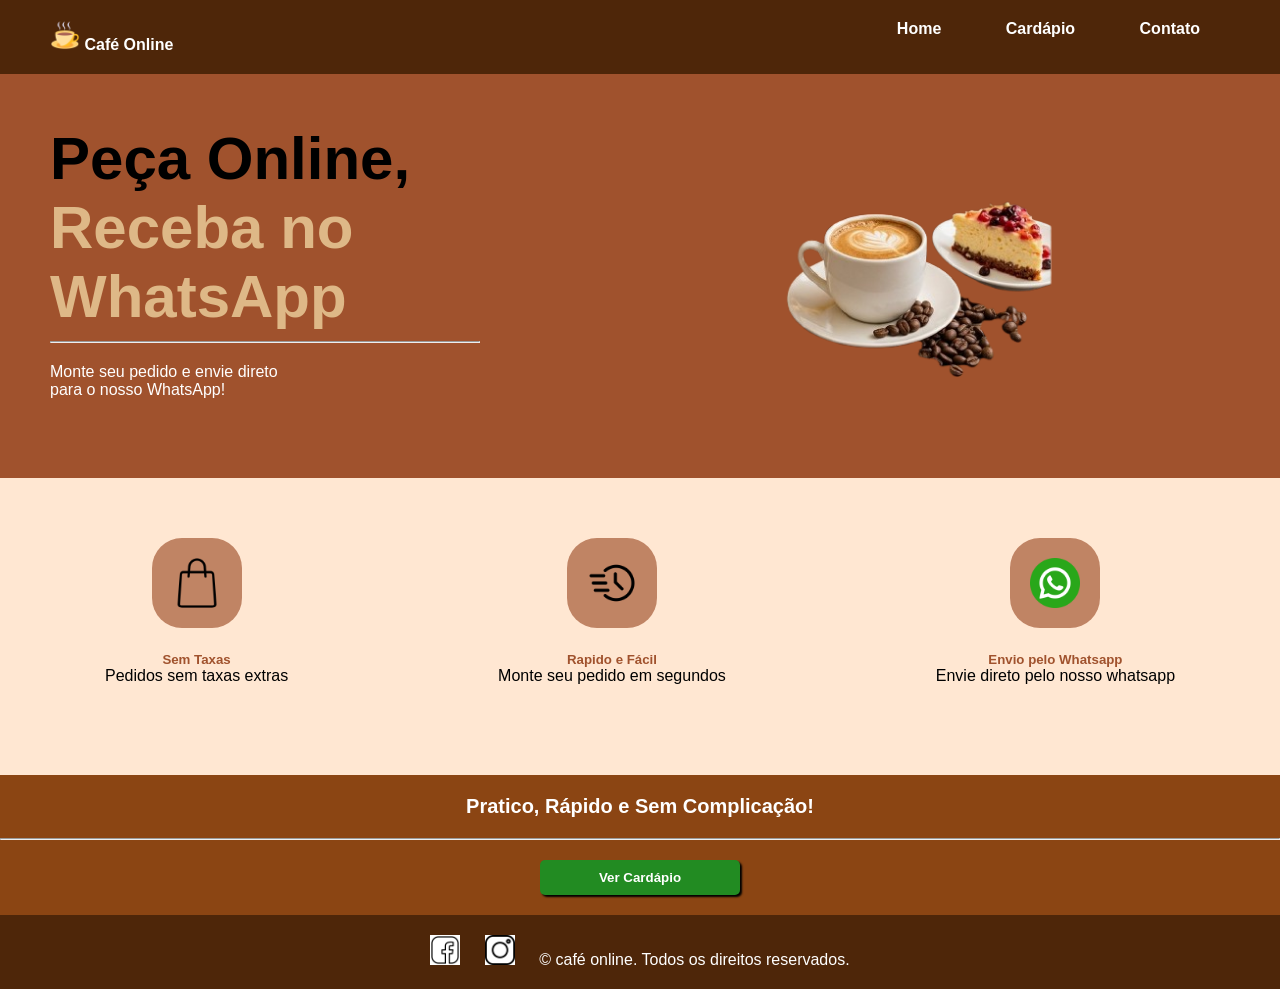
<file: index.html>
<!DOCTYPE html>
<html lang="pt-br">

<head>
    <meta charset="UTF-8">
    <meta name="viewport" content="width=device-width, initial-scale=1.0">
    <title>Café Online</title>
    <link rel="stylesheet" href="css/style.css">
    <link rel="shortcut icon" href="imagens/cafe_icone.png" type="image/x-icon">
</head>

<body>

    <div id="container_header">

        <header>

            <div id="container_header__text">
                <p> <img src="imagens/cafe_icone.png" alt="icone de cafe" width="30px"> Café Online </p>
            </div><!--fim container_header__text-->

            <div id="container_header__links">
                <nav>
                    <ul>
                        <li><a href="#">Home</a></li>
                        <li><a href="cardapio.html">Cardápio</a></li>
                        <li><a href="#">Contato</a></li>
                    </ul>
                </nav>

            </div><!--fim container_header__links-->

        </header>


    </div><!--fim container-header-->



    <div id="container_header__content">

        <header>

            <div id="container_header__content__text">
                <h1>Peça Online, <br> <span class="span-yellow">Receba no WhatsApp</span></h1>

                <hr>

                <p>Monte seu pedido e envie direto<br> para o nosso WhatsApp!</p>


            </div><!--fim container_header__content__text-->

            <div id="container_header__content__img">
                <img src="imagens/imagem_cabecalho.png">

            </div><!--fim container_header__content__img-->


        </header>


    </div><!--fim container_header__content-->




    <main>
        <section id="section_funcionalidades">

            <div id="container_funcionalidades">

                <div class="container_funcionalidades__box">

                    <img src="imagens/bolsa_icone.png" alt="imagem de bolsa">
                    <h5>Sem Taxas</h5>
                    <p>Pedidos sem taxas extras</p>

                </div>


                <div class="container_funcionalidades__box">
                    <img src="imagens/relogio_icone.png" alt="imagem de relogio">
                    <h5>Rapido e Fácil</h5>
                    <p>Monte seu pedido em segundos</p>

                </div>


                <div class="container_funcionalidades__box">
                    <img src="imagens/whatsapp_icone.png" alt="imagem de icone do whatsapp">
                    <h5>Envio pelo Whatsapp</h5>
                    <p>Envie direto pelo nosso whatsapp</p>

                </div>

            </div><!--fim container-funcionalidades-->



        </section><!--fim section-funcionalidades-->



        <section id="section_cardapio">

            <div id="container_cardapio">
                <h5>Pratico, Rápido e Sem Complicação!</h5>
                <hr>


                <button><a href="cardapio.html">Ver Cardápio</a></button>

            </div><!--fim container_cardapio-->

        </section><!--fim section-cardapio-->
    </main>



    <footer>
        <div id="container_footer">
            <p> <img src="imagens/facebook_icone.png" alt="icone facebook"> <img src="imagens/instagram_icone.png"
                    alt="icone instagram"> &copy; café online. Todos os direitos reservados. </p>

        </div><!--fim container-footer-->
    </footer>







    <script src="js/script.js"></script>
</body>

</html>
</file>
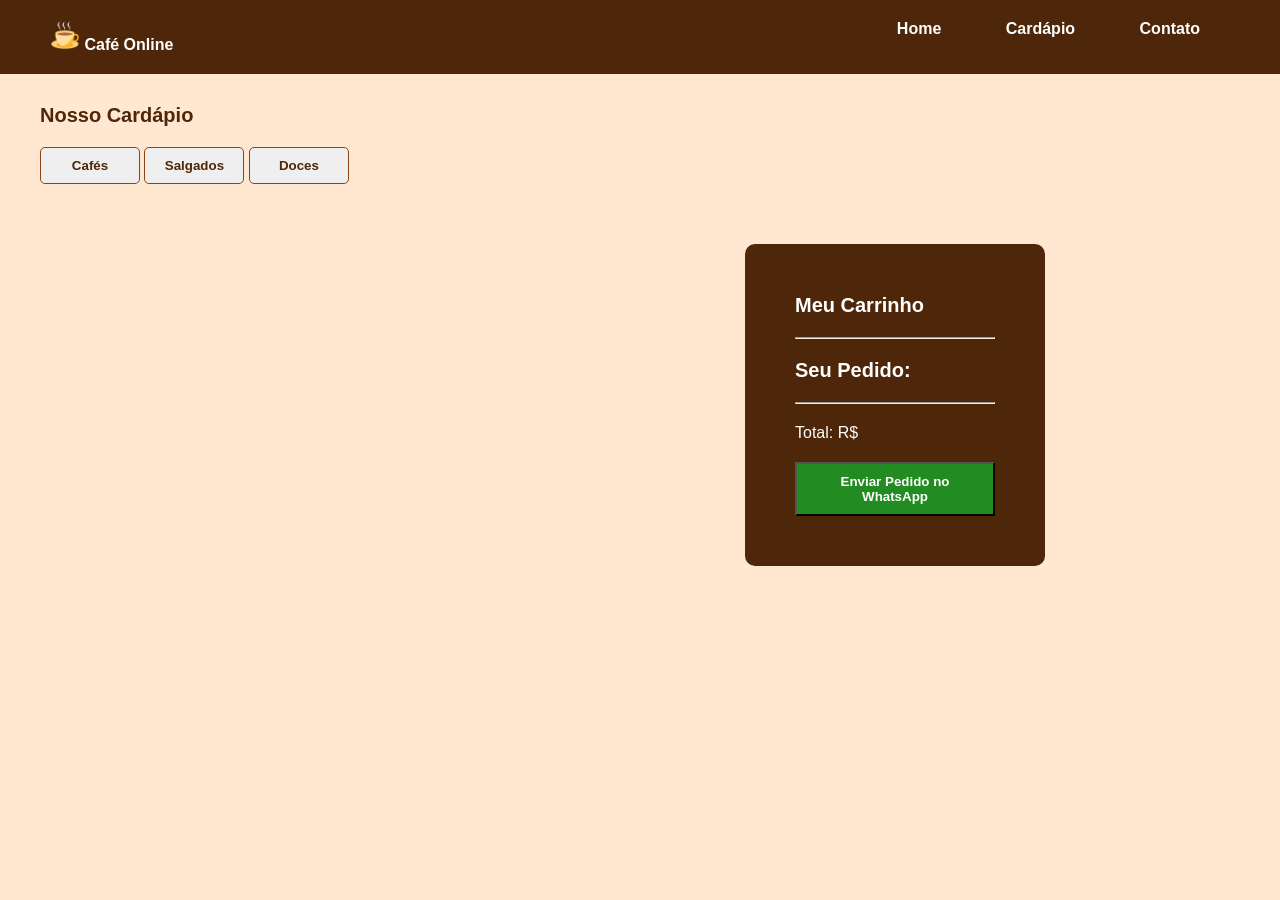
<file: cardapio.html>
<!DOCTYPE html>
<html lang="pt-br">

<head>
    <meta charset="UTF-8">
    <meta name="viewport" content="width=device-width, initial-scale=1.0">
    <title>Cardapio</title>
    <link rel="stylesheet" href="css/style.cardapio.css">
    <link rel="shortcut icon" href="imagens/cafe_icone.png" type="image/x-icon">
</head>

<body>
    <div id="container_header">

        <header>

            <div id="container_header__text">
                <p> <img src="imagens/cafe_icone.png" alt="icone de cafe" width="30px"> Café Online </p>
            </div><!--fim container_header__text-->

            <div id="container_header__links">
                <nav>
                    <ul>
                        <li><a href="index.html">Home</a></li>
                        <li><a href="#">Cardápio</a></li>
                        <li><a href="#">Contato</a></li>
                    </ul>
                </nav>

            </div><!--fim container_header__links-->

        </header>


    </div><!--fim container-header-->



    <main>
        <section id="section_cardapio_itens">
            <h5>Nosso Cardápio</h5>

            <button class="btn_categoria_cafe">Cafés</button>
            <button class="btn_categoria_salgados">Salgados</button>
            <button class="btn_categoria_doces">Doces</button>


            <div id="container_cardapio">

                <div id="container_cardapio_itens">

                    <div class="box_cardapio">

                    </div>

                </div><!--fim container_cardapio_itens-->

                <div id="container_cardapio_itens_pedido">
                    <h5>Meu Carrinho</h5>

                    <hr>

                    <h5>Seu Pedido:</h5>

                    <ul class="lista_pedidos">
                    
                    </ul>

                    <hr>

                    <p class="p_total"> Total: R$</p>

                    <button id="btn_enviar_pedido">Enviar Pedido no WhatsApp</button>


                </div><!--fim container_cardapio_itens_pedido-->


            </div><!--fim container-cardapio-itens-->





        </section><!--fim section-cardapio-itens-->


    </main>






    <script src="js/script.js"></script>
</body>

</html>
</file>
<file: css/style.css>
/*geral*/
* {
    padding: 0;
    margin: 0;
    font-family: Arial, Helvetica, sans-serif;
}

body {
    background-color: #ffdab9a2;
}

/*container_header*/
#container_header header {
    display: flex;
    justify-content: space-between;
    padding: 20px 50px;
    background-color: #4e2609;
    color: #fff;
    font-weight: bolder;

}

#container_header__links ul li {
    display: inline;
    margin: 30px;


}

#container_header__links ul li a {
    text-decoration: none;
    color: #fff;
    font-weight: bolder;
    transition: all 0.25s ease;
}

#container_header__links ul li a:hover {
    color: #000;
    cursor: pointer;
}


/*container_header__content__text */
#container_header__content__text {
    margin-top: 50px;
    padding-left: 50px;




}

#container_header__content header {
    display: flex;
    justify-content: space-around;
    background-color: #A0522D;
}

.span-yellow {
    color: #DEB887
}

#container_header__content__text h1 {
    font-size: 60px;
}

#container_header__content__text p {
    margin-top: 20px;
    color: #fff;
}

#container_header__content__text hr {
    margin-top: 10px;


}


#container_header__content__img img {
    width: 600px;
    margin-right: 200px;
}


/*section-funcionalidades*/
#container_funcionalidades {
    display: flex;
    justify-content: space-around;
    margin-top: 60px;
}

.container_funcionalidades__box img {
    width: 50px;
    margin-bottom: 20px;
}

.container_funcionalidades__box {
    text-align: center;
    transition: all 0.25s ease;

}

.container_funcionalidades__box:hover {
    transform: scale(1.1);
    cursor: pointer;

}

.container_funcionalidades__box img:hover {
    background-color: #DEB887;
}

.container_funcionalidades__box h5 {
    color: #A0522D;
    font-weight: bolder;
}

.container_funcionalidades__box img {
    background-color: #a0512da8;
    padding: 20px;
    border-radius: 30px;
}


/*section-cardapio*/
#container_cardapio {
    margin-top: 90px;
    text-align: center;
    background-color: #8B4513;
    padding-top: 20px;
    padding-bottom: 20px;
    ;
}

#container_cardapio h5 {
    margin-bottom: 20px;
    font-size: 20px;
    color: #fff;
}

#container_cardapio button {
    padding: 10px;
    width: 200px;
    margin-top: 20px;
    background-color: #228B22;
    border: none;
    border-radius: 5px;
    box-shadow: 2px 2px 2px #000;
    transition: all 0.25s ease;
    font-weight: bolder;
}

#container_cardapio button a {
    text-decoration: none;
    color: #fff;

}

#container_cardapio button:hover {
    transform: scale(1.1);
    color: #000;
    cursor: pointer;
}


/*container-footer*/
#container_footer {
    text-align: center;
    padding-top: 20px;
    padding-bottom: 20px;
    background-color: #4e2609;
    color: #fff;
}

#container_footer img {
    width: 30px;
    background-color: #fff;
    margin-right: 20px;

}


















/*media queries*/

/* X-Small devices (portrait phones, less than 576px) */
@media (max-width: 575.98px) {

    /*container-header*/
    #container_header__text p img {
        display: none;
    }

    /*container_header_content*/
    #container_header__content__img img {
        display: none;
    }

    #container_header__content header {
        padding-bottom: 30px;
    }

    #container_header__content__text h1 {
        font-size: 50px;
    }


    /*section-funcionalidades*/
    .container_funcionalidades__box {
        width: 90px;
    }

    .container_funcionalidades__box p {
        display: none;
    }

    /*container-footer*/
    #container_footer img {
        display: none;
    }


}

/* Small devices (landscape phones, less than 768px) */
@media (max-width: 767.98px) {}

/* Medium devices (tablets, less than 992px) */
@media (max-width: 991.98px) {

    /*container-header*/
    #container_header__content__img img {
        display: none;
    }

    #container_header__content header {
        padding-bottom: 30px;
    }


}

/* Large devices (desktops, less than 1200px) */
@media (max-width: 1199.98px) {

    /*container-header*/
    #container_header__content__img img {
        display: none;
    }

    #container_header__content header {
        padding-bottom: 30px;
    }

}

/* X-Large devices (large desktops, less than 1400px) */
@media (max-width: 1399.98px) {}
</file>
<file: css/style.cardapio.css>
/*geral*/
* {
    padding: 0;
    margin: 0;
    font-family: Arial, Helvetica, sans-serif;
}

body {
    background-color: #ffdab9a2;
}

/*container_header*/
#container_header header {
    display: flex;
    justify-content: space-between;
    padding: 20px 50px;
    background-color: #4e2609;
    color: #fff;
    font-weight: bolder;

}

#container_header__links ul li {
    display: inline;
    margin: 30px;


}

#container_header__links ul li a {
    text-decoration: none;
    color: #fff;
    font-weight: bolder;
    transition: all 0.25s ease;
}

#container_header__links ul li a:hover {
    color: #000;
    cursor: pointer;
}


/*section-cardapio*/
#section_cardapio_itens {
    margin-top: 30px;
    margin-left: 40px;
}


#section_cardapio_itens h5 {
    font-size: 20px;
    color: #4e2609;
    font-weight: bolder;
}

#section_cardapio_itens .btn_categoria_cafe,
#section_cardapio_itens .btn_categoria_salgados,
#section_cardapio_itens .btn_categoria_doces {
    width: 100px;
    padding: 10px;
    margin-top: 20px;
    color: #4e2609;
    font-weight: bolder;
    border: 1px solid #8B4513;
    border-radius: 5px;


}


#section_cardapio_itens button:hover {
    color: #fff;
    background-color: #4e2609;
    cursor: pointer;
}

#container_cardapio {
    display: flex;
    justify-content: space-around;
    margin-top: 60px;
}

#container_cardapio_itens_pedido h5 {
    margin-bottom: 20px;
    color: #fff;
}

#container_cardapio_itens_pedido p {
    margin-top: 20px;
}


#container_cardapio_itens_pedido hr {
    margin-top: 20px;
    margin-bottom: 20px;
}

#container_cardapio_itens_pedido {
    background-color: #4e2609;
    padding: 50px;
    color: #fff;
    border-radius: 10px;
    width: 200px;
}

#btn_enviar_pedido {
    background-color: #228B22;
    color: #fff;
    padding: 10px;
    margin-top: 20px;
    font-weight: bolder;
}

.box-cardapio {
    display: flex;
    justify-content: space-around;
    background-color: #fff;
    padding: 20px;
    width: 400px;
    border-radius: 20px;
    margin-bottom: 20px;
}


.box-cardapio img {
    border-radius: 20px;
}

.box-cardapio_text {
    text-align: center;
    margin-top: 40px;
    font-size: 16px;
    color: #4e2609;
    font-weight: bolder;
}

.box-cardapio_text p {
    margin-right: 30px;

}

.box-cardapio_text button {
    padding: 10px;
    border: none;
    border-radius: 5px;
    padding: 10px;
    width: 100px;
    background-color: #228B22;
    color: #fff;
}


/*media queries*/

/* X-Small devices (portrait phones, less than 576px) */
@media (max-width: 575.98px) {

    /*container-header*/
    #container_header__text p img {
        display: none;
    }

    /*section-cardapio*/
    #container_cardapio {
        flex-direction: column;
        justify-content: center;
    }

    .box-cardapio {
        width: 270px;
        padding: 20px;

    }

    .box-cardapio_text {
        margin-bottom: 10px;
    }

    .box-cardapio_text button {
        margin-top: 20px;
    }


}

/* Small devices (landscape phones, less than 768px) */
@media (max-width: 767.98px) {}

/* Medium devices (tablets, less than 992px) */
@media (max-width: 991.98px) {

    /*section-cardapio*/
    .box-cardapio {
        margin-right: 30px;
    }
}

/* Large devices (desktops, less than 1200px) */
@media (max-width: 1199.98px) {}

/* X-Large devices (large desktops, less than 1400px) */
@media (max-width: 1399.98px) {}
</file>
